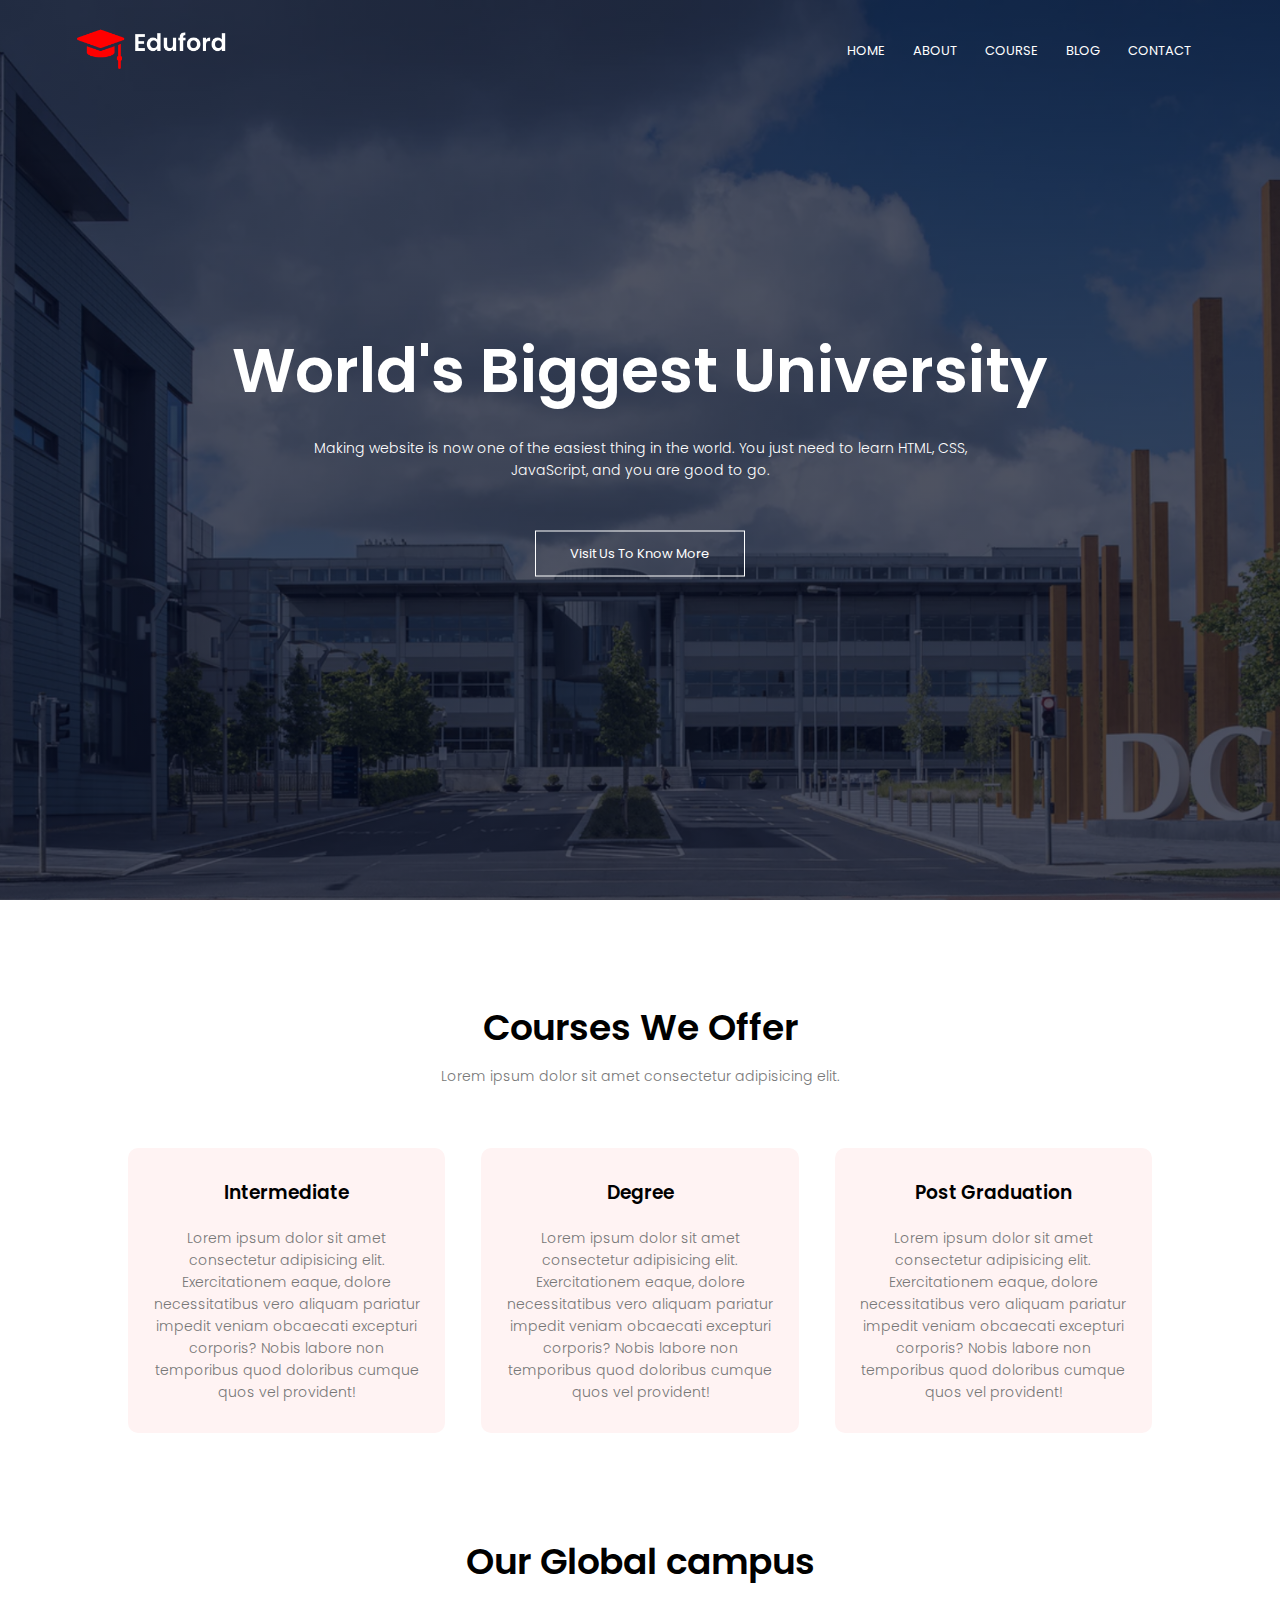
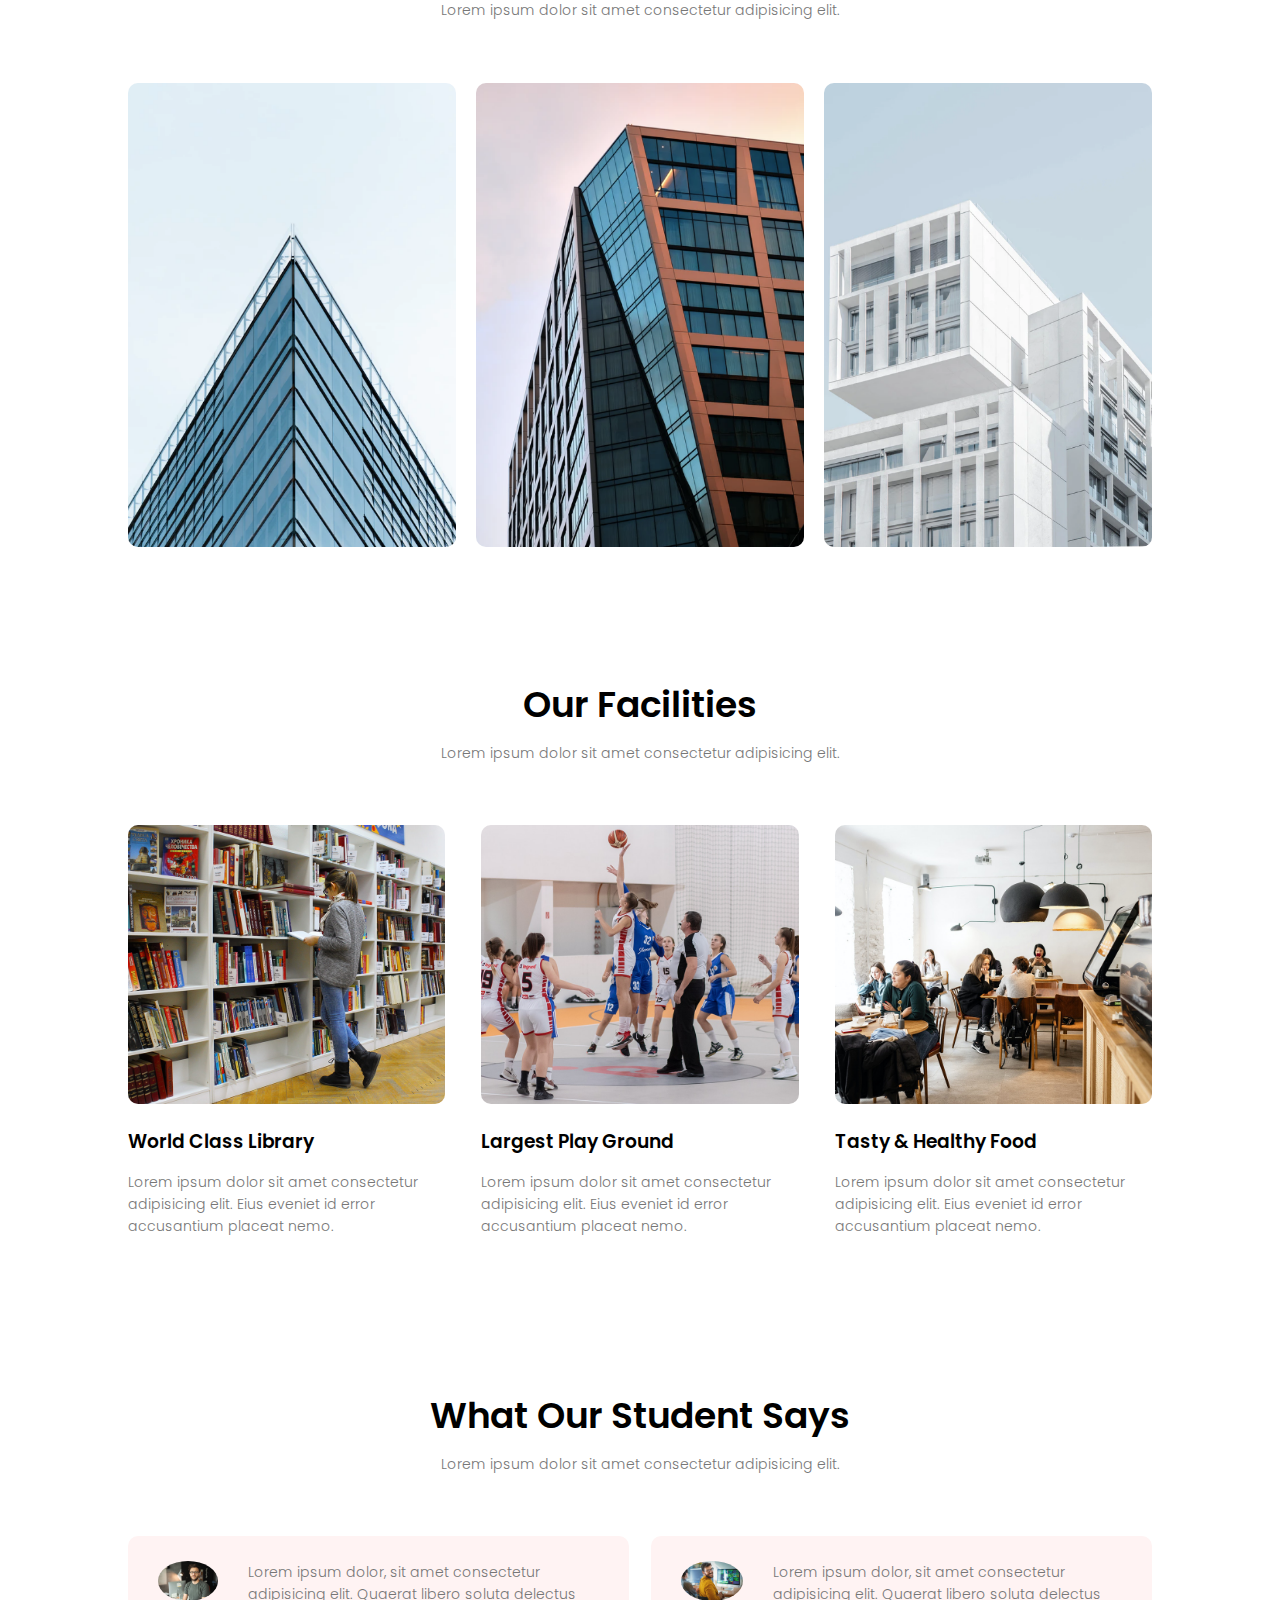
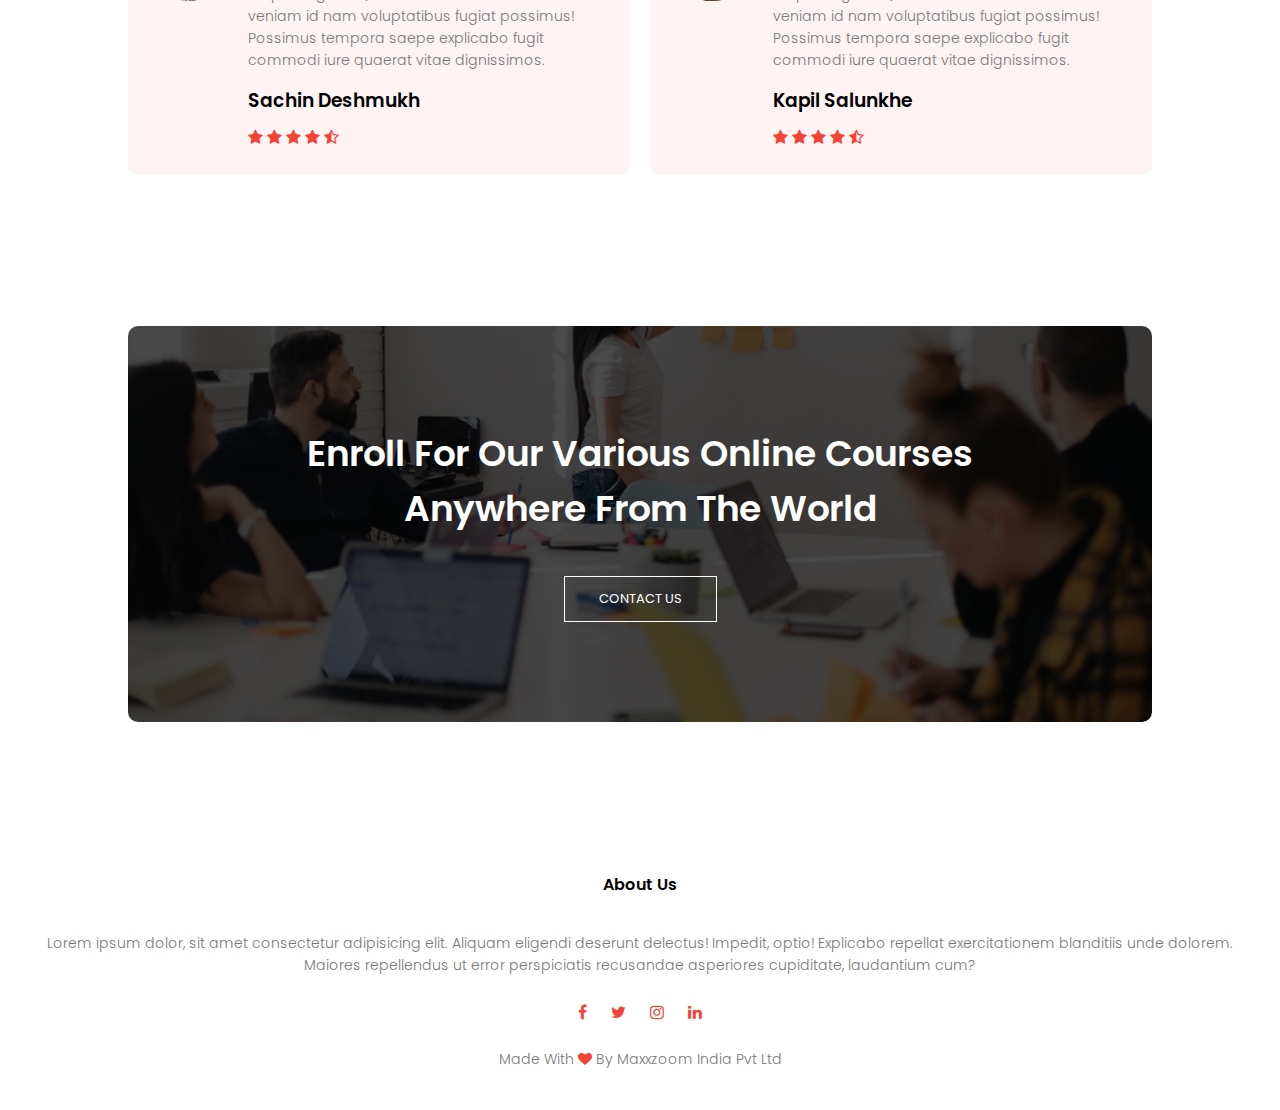
<file: index.html>
<!DOCTYPE html>
<html lang="en">
  <head>
    <meta charset="UTF-8" />
    <meta name="viewport" content="width=device-width, initial-scale=1.0" />
    <title>University Website Design</title>
    <link rel="stylesheet" href="styles.css" />
    <link rel="preconnect" href="https://fonts.googleapis.com" />
    <link rel="preconnect" href="https://fonts.gstatic.com" crossorigin />
    <link
      href="https://fonts.googleapis.com/css2?family=Poppins:wght@100;200;300;400;500;600;700&display=swap"
      rel="stylesheet"
    />
    <link
      rel="stylesheet"
      href="https://stackpath.boostrapcdn.com/font-awesome/4.7.0/css/font-awesome.min.css"
    />
    <link
      rel="stylesheet"
      href="https://cdnjs.cloudflare.com/ajax/libs/font-awesome/4.7.0/css/font-awesome.min.css"
    />  
  </head>
  <body>
    <section class="header">
      <nav>
        <a href="index.html"><img src="images/logo.png" /></a>
        <div class="nav-links" id="navLinks">
          <i class="fa fa-times" onclick="hideMenu()"></i>
          <ul>
            <li><a href="index.html">HOME</a></li>
            <li><a href="about.html">ABOUT</a></li>
            <li><a href="course.html">COURSE</a></li>
            <li><a href="blog.html">BLOG</a></li>
            <li><a href="contact.html">CONTACT</a></li>
          </ul>
        </div>
        <i class="fa fa-bars" onclick="showMenu()"></i>
      </nav>
      <div class="text-box" >
        <h1>World's Biggest University</h1>
        <p>
          Making website is now one of the easiest thing in the world. You just
          need to learn HTML, CSS,<br />
          JavaScript, and you are good to go.
        </p>
        <a href="" class="hero-btn">Visit Us To Know More</a>
      </div>
    </section>

<!--! COURSE -->

<section class="course">
  <h1>Courses We Offer</h1>
  <p>Lorem ipsum dolor sit amet consectetur adipisicing elit.</p>
  <div class="row">
    <div class="course-col">
      <h3>Intermediate</h3>
      <p>Lorem ipsum dolor sit amet consectetur adipisicing elit. Exercitationem eaque,
         dolore necessitatibus vero aliquam pariatur impedit veniam obcaecati excepturi
         corporis? Nobis labore non temporibus quod doloribus cumque quos vel provident!</p>
  </div>
  <div class="course-col">
    <h3>Degree</h3>
    <p>Lorem ipsum dolor sit amet consectetur adipisicing elit. Exercitationem eaque,
       dolore necessitatibus vero aliquam pariatur impedit veniam obcaecati excepturi
       corporis? Nobis labore non temporibus quod doloribus cumque quos vel provident!</p>
</div>
<div class="course-col">
  <h3>Post Graduation</h3>
  <p>Lorem ipsum dolor sit amet consectetur adipisicing elit. Exercitationem eaque,
     dolore necessitatibus vero aliquam pariatur impedit veniam obcaecati excepturi
     corporis? Nobis labore non temporibus quod doloribus cumque quos vel provident!</p>
</div>
</section>

<!-- !campus -->

<section class="campus">
  <h1>Our Global campus</h1>
  <p>Lorem ipsum dolor sit amet consectetur adipisicing elit.</p>
  <div class="row">
    <div class="campus-col">
      <img src="images/london.png">
      <div class="layer">
        <h1>LONDON</h1>
      </div>
      </div>
      <div class="campus-col">
        <img src="images/newyork.png">
        <div class="layer">
          <h1>NEW YORK</h1>
        </div>
        </div>
        <div class="campus-col">
          <img src="images/washington.png">
          <div class="layer">
            <h1>WASHINGTON</h1>
          </div>
    </div>
  </div>
</section>

<!-- !Facilities -->

<section  class="facilities">
<h1>Our Facilities</h1>
<p>Lorem ipsum dolor sit amet consectetur adipisicing elit.</p>
<div class="row">
  <div class="facilities-col">
  <img src="images/library.png">
  <h3>World Class Library</h3>
<p>Lorem ipsum dolor sit amet consectetur adipisicing elit. 
  Eius eveniet id error accusantium placeat nemo.</p>
</div>
<div class="facilities-col">
  <img src="images/basketball.png">
  <h3>Largest Play Ground</h3>
<p>Lorem ipsum dolor sit amet consectetur adipisicing elit. 
  Eius eveniet id error accusantium placeat nemo.</p>
</div>
<div class="facilities-col">
  <img src="images/cafeteria.png">
  <h3>Tasty & Healthy Food</h3>
<p>Lorem ipsum dolor sit amet consectetur adipisicing elit. 
  Eius eveniet id error accusantium placeat nemo.</p>
</div>
</div>
</section>

<!-- !testimonials -->

<section class="testimonials">
  <h1>What Our Student Says</h1>
  <p>Lorem ipsum dolor sit amet consectetur adipisicing elit.</p>
  <div class="row">
    <div class="testimonials-col">
      <img src="images/user4.jpg">
      <div>
        <p>Lorem ipsum dolor, sit amet consectetur adipisicing elit. Quaerat libero soluta delectus 
          veniam id nam voluptatibus fugiat possimus! Possimus tempora saepe explicabo fugit commodi
           iure quaerat vitae dignissimos.</p>
           <h3>Sachin Deshmukh</h3>
           <div class="icons">
           <i class="fa fa-star"></i>
           <i class="fa fa-star"></i>
           <i class="fa fa-star"></i>
           <i class="fa fa-star"></i>
           <i class="fa fa-star-half-o"></i>
          </div>
          </div>
    </div>
    <div class="testimonials-col">
    <img src="images/user3.jpg">
      <div>
        <p>Lorem ipsum dolor, sit amet consectetur adipisicing elit. Quaerat libero soluta delectus 
          veniam id nam voluptatibus fugiat possimus! Possimus tempora saepe explicabo fugit commodi
           iure quaerat vitae dignissimos.</p>
           <h3>Kapil Salunkhe</h3>
           <div class="icons">
           <i class="fa fa-star"></i>
           <i class="fa fa-star"></i>
           <i class="fa fa-star"></i>
           <i class="fa fa-star"></i>
           <i class="fa fa-star-half-o"></i>
          </div>
          </div>
    </div>
  </div>
</section>

<!-- !Call To Action -->

<section class="cta">
  <h1>Enroll For Our Various Online Courses <br> Anywhere From The World</h1>
  <a href="" class="hero-btn">CONTACT US</a>
</section>

<!-- !Footer -->

<section class="footer">
<h4>About Us</h4>
<p>Lorem ipsum dolor, sit amet consectetur adipisicing elit. Aliquam eligendi deserunt delectus!
   Impedit, optio! Explicabo repellat exercitationem blanditiis unde dolorem.<br> Maiores repellendus
   ut error perspiciatis recusandae asperiores cupiditate, laudantium cum?</p>
   <div class="icon">
    <i class="fa fa-facebook" >  </i>
    <i class="fa fa-twitter"></i>
    <i class="fa fa-instagram"></i>
    <i class="fa fa-linkedin"></i>
   </div>
   <p>Made With <i class="fa fa-heart" ></i> By Maxxzoom India Pvt Ltd</p>

</section>

   <!-- ! JavaScript for Toggle Menu  -->

    <script>
      var navLinks = document.getElementById("navLinks");
      function showMenu() {
        navLinks.style.right = "0";
      }
      function hideMenu() {
        navLinks.style.right = "-200px";
      }
      </script>
  </body>
</html>
</file>
<file: styles.css>
* {
  margin: 0;
  padding: 0;
  font-family: "Poppins", sans-serif;
}
.header {
  min-height: 100vh;
  width: 100%;
  background-image: linear-gradient(rgba(4, 9, 30, 0.7), rgba(4, 9, 30, 0.7)),
    url(images/banner.png);
  background-position: center;
  background-size: cover;
  position: relative;
}
nav {
  display: flex;
  padding: 2% 6%;
  justify-content: space-between;
  align-items: center;
}
nav img {
  width: 150px;
}
.nav-links {
  flex: 1;
  text-align: right;
}
.nav-links ul li {
  list-style: none;
  display: inline-block;
  padding: 8px 12px;
  position: relative;
}
.nav-links ul li a {
  color: #fff;
  text-decoration: none;
  font-size: 13px;
}
.nav-links ul li::after {
  content: "";
  width: 0%;
  height: 2px;
  background: #f44336;
  display: block;
  margin: auto;
  transition: 0.5s;
}
.nav-links ul li:hover::after {
  width: 100%;
}
.text-box {
  width: 90%;
  color: #fff;
  position: absolute;
  top: 50%;
  left: 50%;
  transform: translate(-50%, -50%);
  text-align: center;
}
.text-box h1 {
  font-size: 62px;
}
.text-box p {
  margin: 10px 0 40px 0;
  font-size: 14px;
  color: #fff;
}
.hero-btn {
  display: inline-block;
  text-decoration: none;
  color: #fff;
  border: 1px solid #fff;
  padding: 12px 34px;
  font-size: 13px;
  background: transparent;
  position: relative;
  cursor: pointer;
}
.hero-btn:hover {
  border: 1px solid #f44336;
  background: #f44336;
  transition: 1s;
}
nav .fa {
  display: none;
}
@media (max-width: 700px) {
  .text-box h1 {
    font-size: 20px;
  }
  .nav-links ul li {
    display: block;
  }
  .nav-links {
    position: fixed;
    background: #f4436f;
    height: 100vh;
    width: 200px;
    top: 0;
    right: -200px;
    text-align: left;
    z-index: 2;
    transition: 1s;
  }
  nav .fa {
    display: block;
    color: #fff;
    margin: 10px;
    font-size: 22px;
    cursor: pointer;
  }
  .nav-links ul {
    padding: 30px;
  }
}
/* *course */
.course {
  width: 80%;
  margin: auto;
  text-align: center;
  padding-top: 100px;
}
h1 {
  font-size: 36px;
  font-weight: 600;
}
p {
  color: #777;
  font-size: 14px;
  font-weight: 300;
  line-height: 22px;
  padding: 10px;
}
.row {
  margin-top: 5%;
  display: flex;
  justify-content: space-between;
}
.course-col {
  flex-basis: 31%;
  background: #fff3f3;
  border-radius: 10px;
  margin-bottom: 5%;
  padding: 20px 12px;
  box-sizing: border-box;
  transition: 0.5s;
}
h3 {
  text-align: center;
  font-weight: 600;
  margin: 10px 0;
}
.course-col:hover {
  box-shadow: 0 0 20px 0px rgba(0, 0, 0, 0.2);
}
@media (max-width: 700px) {
  .row {
    flex-direction: column;
  }
}
/* *campus */

.campus {
  width: 80%;
  margin: auto;
  text-align: center;
  padding-top: 50px;
}
.campus-col {
  flex-basis: 32%;
  border-radius: 10px;
  margin-bottom: 30px;
  position: relative;
  overflow: hidden;
}
.campus-col img {
  width: 100%;
  display: block;
}
.layer {
  background: transparent;
  height: 100%;
  width: 100%;
  position: absolute;
  top: 0;
  left: 0;
  transition: 0.5s;
}
.campus-col:hover {
  box-shadow: 0 0 20px 0px rgba(0, 0, 0, 0.2);
}
.layer h1 {
  width: 300%;
  font-weight: 1000;
  color: #fff;
  font-size: 26px;
  bottom: 0;
  left: 50%;
  transform: translateX(-50%);
  position: absolute;
  opacity: 0;
  transition: 0.5s;
}
.layer:hover h1 {
  bottom: 49%;
  opacity: 4;
  color: #f44336;
}
/* *Facilities */
.facilities {
  width: 80%;
  margin: auto;
  text-align: center;
  padding-top: 100px;
}
.facilities-col {
  flex-basis: 31%;
  border-radius: 10px;
  margin-bottom: 5%;
  text-align: left;
}
.facilities-col img:hover {
  box-shadow: 0 0 20px 0px rgba(0, 0, 0, 0.2);
}
.facilities-col img {
  width: 100%;
  border-radius: 10px;
}
.facilities-col p {
  padding: 0;
}
.facilities-col h3 {
  margin-top: 16px;
  margin-bottom: 15px;
  text-align: left;
}
/* *testimonials */
.testimonials {
  width: 80%;
  margin: auto;
  padding-top: 100px;
  text-align: center;
}
.testimonials-col {
  flex-basis: 44%;
  border-radius: 10px;
  margin-bottom: 5%;
  text-align: left;
  background: #fff3f3;
  padding: 25px;
  cursor: pointer;
  display: flex;
}
.testimonials-col:hover {
  box-shadow: 0 0 20px 0px rgba(0, 0, 0, 0.2);
}
.testimonials-col img {
  height: 40px;
  margin-left: 5px;
  margin-right: 30px;
  border-radius: 50%;
}
.testimonials-col p {
  padding: 0;
}
.testimonials-col h3 {
  margin-top: 15px;
  text-align: left;
}
.testimonials-col .fa {
  color: f44336;
}
@media (max-width: 700px) {
  .testimonials-col img {
    margin-left: 0px;
    margin-right: 15px;
  }
}
/* *call to action */
.cta {
  margin: 100px auto;
  width: 80%;
  background-image: linear-gradient(rgba(0, 0, 0, 0.7), rgba(0, 0, 0, 0.7)),
    url(images/banner2.jpg);
  background-position: center;
  background-size: cover;
  border-radius: 10px;
  text-align: center;
  padding: 100px 0;
}
.cta h1 {
  color: #fff;
  margin-bottom: 40px;
  padding: 0;
}
@media (max-width: 700px) {
  .cta h1 {
    font-size: 24px;
  }
}
/* *Footer */
.footer {
  width: 100%;
  text-align: center;
  padding: 30px 0;
}
.footer h4 {
  margin-bottom: 25px;
  margin-top: 20px;
  font-weight: 600;
}
.icon .fa {
  color: #f44336;
  margin: 0 10px;
  cursor: pointer;
  padding: 18px 0;
}
.icons .fa {
  color: #f44336;
}
.fa-heart {
  color: #f44336;
}
/* *about us page */

.sub-header {
  height: 50vh;
  width: 100%;
  background-image: linear-gradient(rgba(4, 9, 30, 0.7), rgba(4, 9, 30, 0.7)),
    url(images/background.jpg);
  background-position: center center;
  background-size: cover;
  text-align: center;
  color: #fff;
}
.sub-header h1 {
  margin-top: 100px;
}
.about-us {
  width: 80%;
  margin: auto;
  padding-top: 80px;
  padding-bottom: 50px;
}
.about-col {
  flex-basis: 48%;
  padding: 30px 2px;
}
.about-col img {
  width: 100%;
}
.about-col img:hover {
  box-shadow: 0px 0px 20px 0px rgba(0, 0, 0, 0.2);
}
.about-col h1 {
  padding-top: 0;
}
.about-col p {
  padding: 15px 0 25px;
}
.red-btn {
  border: 1px solid #f44336;
  background: transparent;
  color: #f44336;
}
.red-btn:hover {
  color: #fff;
}

/* *blog content */

.blog-content {
  width: 80%;
  margin: auto;
  padding: 60px 0;
}
.blog-left {
  flex-basis: 65%;
}
.blog-left img {
  width: 100%;
}
.blog-left img:hover {
  box-shadow: 0 0 30px 0px rgba(0, 0, 0, 0.2);
}
.blog-left h2 {
  color: #222;
  font-weight: 600;
  margin: 30px 0;
}
.blog-left p {
  color: #999;
  padding: 0;
}
.blog-right {
  flex-basis: 32%;
}
.blog-right h3 {
  background: #f44336;
  color: #fff;
  padding: 7px 0;
  font-size: 16px;
  margin-bottom: 20px;
}
.blog-right div {
  display: flex;
  align-items: center;
  justify-content: space-between;
  color: #555;
  padding: 8px;
  box-sizing: border-box;
}
.comment-box {
  border: 1px solid #ccc;
  margin: 50px 0;
  padding: 10px 20px;
}
.comment-box h3 {
  text-align: left;
}
.comment-form input,
.comment-form textarea {
  width: 100%;
  padding: 10px;
  margin: 15px 0;
  box-sizing: border-box;
  border: none;
  outline: none;
  background: #f0f0f0;
}
.comment-form button {
  margin: 10px 0;
}
@media (max-width: 700px) {
  .sub-header h1 {
    font-size: 24px;
  }
}

/* *contact us page */

.location {
  width: 80%;
  margin: auto;
  padding: 80px 0;
}
.location iframe {
  width: 100%;
}
.contact-us {
  width: 80%;
  margin: auto;
}
.contact-col {
  flex-basis: 48%;
  margin-bottom: 30px;
}
.contact-col div {
  display: flex;
  align-items: center;
  margin-bottom: 40px;
}
.contact-col div .fa {
  font-size: 28px;
  color: #f44336;
  margin: 10px;
  margin-right: 30px;
}
.contact-col div p {
  padding: 0;
}
.contact-col div h5 {
  font-size: 20px;
  margin-bottom: 5px;
  color: #555;
  font-weight: 400;
}
.contact-col input,
.contact-col textarea {
  width: 100%;
  padding: 15px;
  margin-bottom: 17px;
  outline: none;
  border: 1px solid #ccc;
  box-sizing: border-box;
}
</file>
